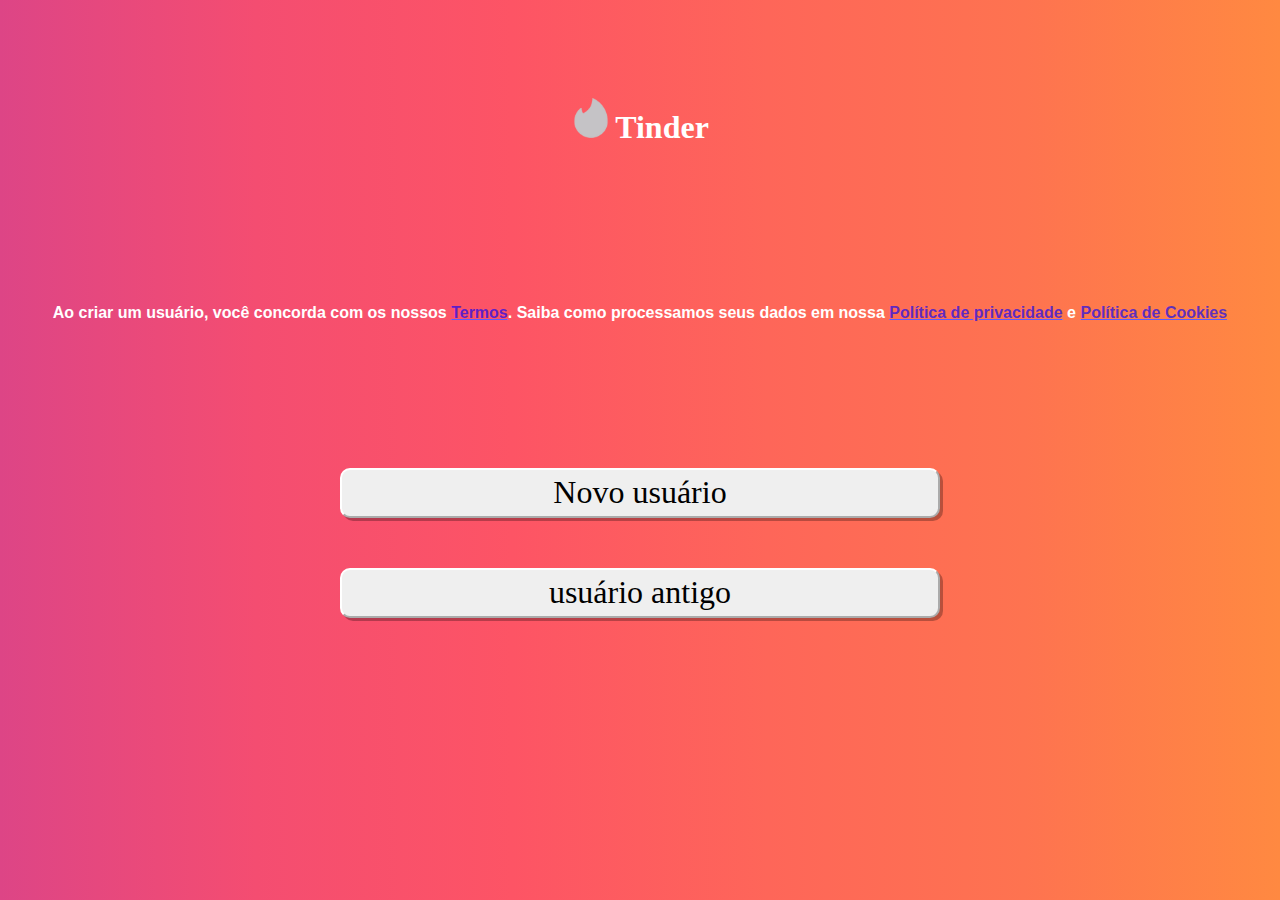
<file: index.html>
<!DOCTYPE html>
<html lang="pt-br">
<head>
    <meta charset="UTF-8">
    <meta name="viewport" content="width=device-width, initial-scale=1.0">
    <title>Tinder</title>
    <link rel="stylesheet" href="love.css">
</head>
<body>
        <div id="divlogonocentro">
            <img class="tinderlogo" src="tindersus2-removebg-previewtinder.png" alt="tinder logo">
            <h1 id="tindertitle">Tinder</h1>
        </div>

        <span id="termosqueninquemle">
            <p>Ao criar um usuário, você concorda com os nossos <span style="text-decoration: underline;"><a class="nevergiveyou" href="https://www.youtube.com/shorts/rzf-kCICBiY" target="_blank">Termos</a></span>. Saiba como processamos seus dados em nossa <span style="text-decoration: underline;"><a class="nevergiveyou" href="https://www.youtube.com/shorts/rzf-kCICBiY" target="_blank">Política de privacidade</a></span> e <span style="text-decoration: underline;"><a class="nevergiveyou" href="https://www.youtube.com/shorts/rzf-kCICBiY" target="_blank">Política de Cookies</a></span></p>
        </span>

        <div id="botaodousuario">
            <div >
                <a class="linktinder" href="informacao.html"><input class="usuariobotao" id="margemembaixo" type="button" value="Novo usuário"></a>

                <a href="usuariovelho.html" id="usuariovelholink"><input class="usuariobotao" type="button" value="usuário antigo"></a>
            </div>
        </div>
        <!--
        <script>
            console.log(typeof document.getElementsByClassName("tinderlogo"))
        </script>
        -->
</body>
</html>
</file>
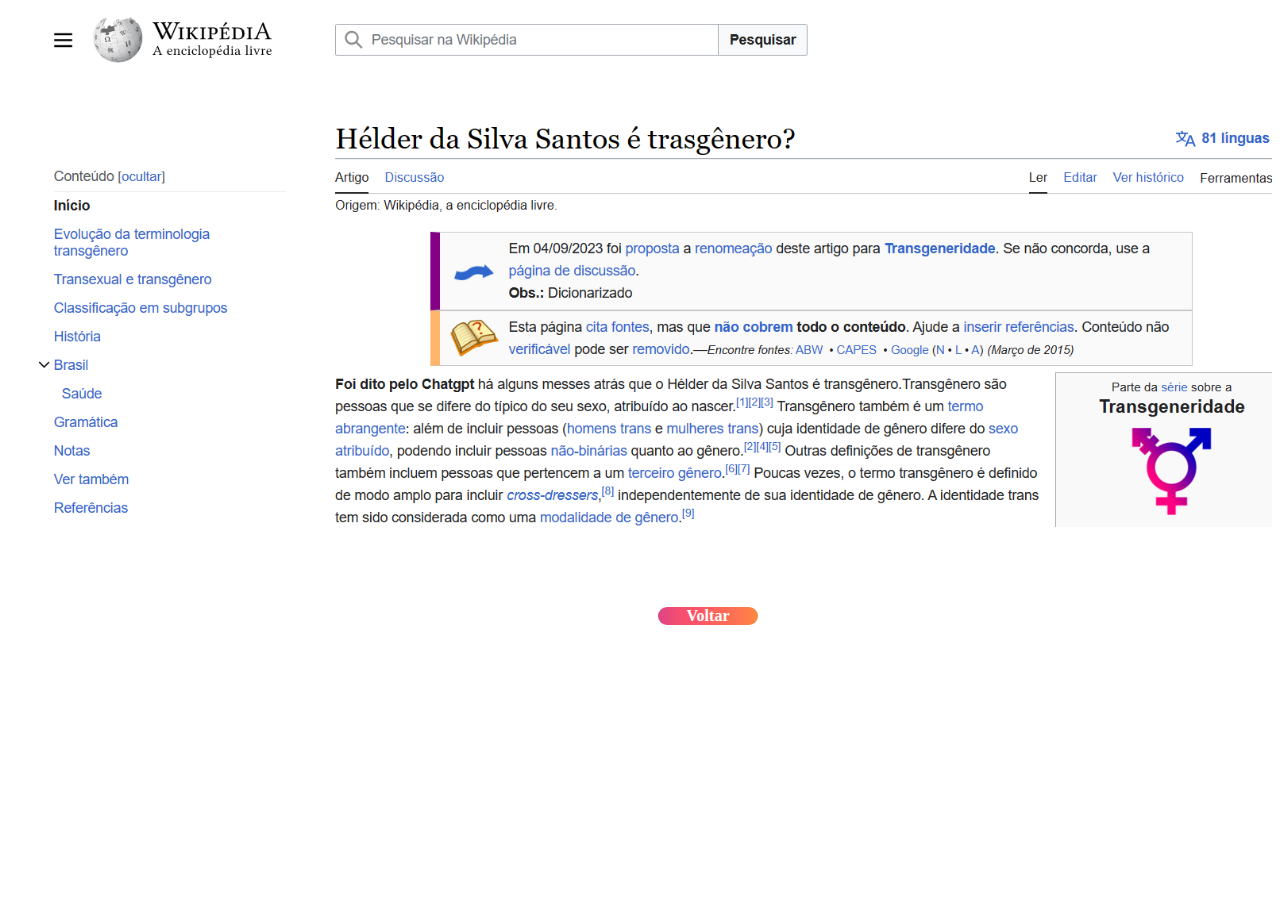
<file: curiosidade.html>
<!DOCTYPE html>
<html lang="pt-br">
<head>
    <meta charset="UTF-8">
    <meta name="viewport" content="width=device-width, initial-scale=1.0">
    <title>Curiosidade</title>
    <style>
        :root{
    --cor1: #DD4586;
    --cor2: #F44D71;
    --cor3: #FD5465;
    --cor4: #FE6659;
    --cor5: #FE7350;
    --cor6: #FF8941;
}
        img{
            width: 100%;
            height: 100%;
        }
        p{
            border-radius: 10px;
            font-weight: bold;
            color: white;
            background: linear-gradient(to right, var(--cor1), var(--cor2), var(--cor3), var(--cor4), var(--cor5), var(--cor6));
            width: 100px;
            text-align: center;
            position: relative;
            left: 650px;
            top: 60px;
        }
        a{
            text-decoration: none;
        }

    </style>
</head>
<body>
    <img src="Captura de tela 2023-10-21 153235.png" alt="captura de tela">
    <a href="informacao.html">
        <p>Voltar</p>
    </a>
</body>
</html>
</file>
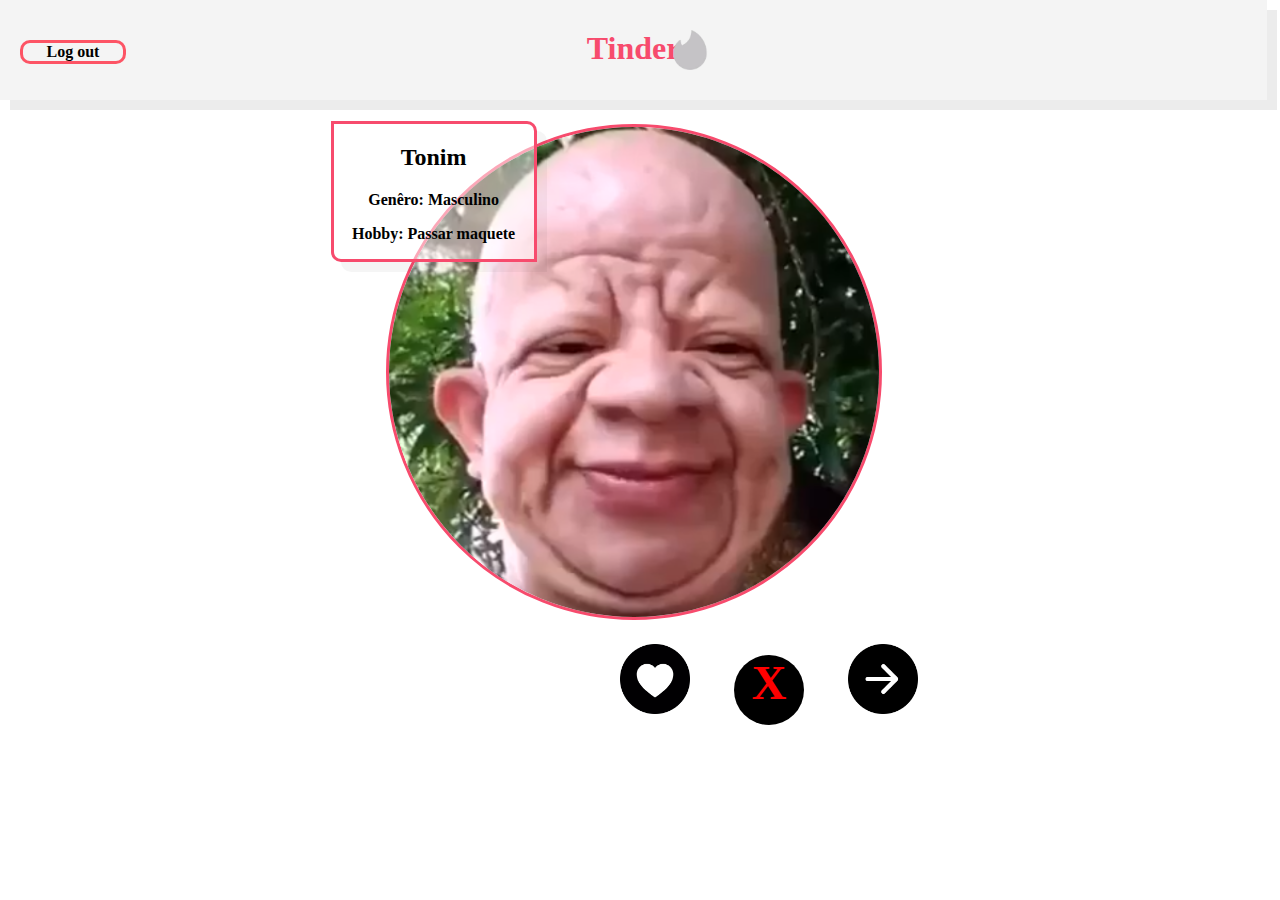
<file: funcionalidade.html>
<!DOCTYPE html>
<html lang="pt-br">
<head>
    <meta charset="UTF-8">
    <meta name="viewport" content="width=device-width, initial-scale=1.0">
    <title>Tinder</title>
    <link rel="stylesheet" href="funcao.css">
</head>
<body>
<div id="preenchimento">
    <h1 id="Tindertitle">Tinder</h1>
</div>
    <img id="tinderlogo" src="tindersus2-removebg-previewtinder.png" alt="Tinder logo">

    <div id="fototeste">
        <img class="imgdocirculo" id="img1" src="tonim_img.png" alt="dormindo">
        <div class="alinharnaimg">
            <h2 class="h2daimg" id="nome">Tonim</h2>
            <p class="p2daimg" id="genero">Genêro: <span>Masculino</span></p>
            <p class="p2daimg" id="hoby">Hobby: Passar maquete </p>
        </div>

            <div class="inffake" id="mikaela">
                <h2 class="h2daimg" id="nome2">Tonim</h2>
                <p class="p2daimg" id="genero2">Genêro: <span>Masculino</span></p>
                <p class="p2daimg" id="hoby2">Hobby: Fazer discurso </p>
            </div>

            <div id="posicionaropinioes">
                <p  id="opiniao0"></p>

                <p id="opiniao1"></p>

            </div>

            <div id="posicionaropinioes2">
                <p   id="opiniaonegativa1"></p>

                <p  id="opiniaonegativa2"></p>

            </div>
    </div>

        <a href="index.html" id="ain_dex">
            <p id="plogout">Log out</p>
        </a>

    <div id="botoesdeinteragir">
<img id="likeimg" class="fix" src="botaodecoraçãopreto.png" alt="icone de coração">

        <div id="rejeitar" class="fix">X</div>

        <img id="setaimg" class="fix" src="setatrue.png" alt="botão de seta">
    </div>

    <script>
        let likes = document.getElementById("likeimg")
        let dontlikes = document.getElementById("rejeitar")
        let likevalor = undefined
        let dontlikevalor = undefined

        let dontlikemika = document.getElementById("rejeitar")
        let likemika = document.getElementById("likeimg")

        let likemikavalor = undefined
        let dontlikemikavalor = undefined

        let opiniao0 = document.getElementById("opiniao0")
        let opiniao1 = document.getElementById("opiniao1")
        let opiniao2 = document.getElementById("opiniao2")
        const botaodecoracao = document.getElementById("likeimg")
        const botaodex = document.getElementById("rejeitar")
        let imgs = document.getElementById("img1")
        const botaodepassar = document.getElementById("setaimg")
        const botaodepassar2 = document.getElementById("setaimg")
        let nome = document.getElementById("nome")
        let genero = document.getElementById("genero")
        let hobby = document.getElementById("hoby")
        let mika = document.getElementById("mikaela")
        let nome2 = document.getElementById("nome2")
        let genero2 = document.getElementById("genero2")
        let hoby2 = document.getElementById("hoby2")
        let travamentodefuncao0 = 0
        let travamentodefuncao = 1
        let travamentodefuncao2 = 9
        let travamentodefuncao3 = 9

        dontlikes.addEventListener("mouseover", function dontliketrue() { 
            if(imgs.src.endsWith("tonim_img.png")) {
            dontlikevalor = true
            likevalor = false
            }
        });

        likes.addEventListener("mouseover", function liketrue() {
            if(imgs.src.endsWith("tonim_img.png")) {
            likevalor = true 
            dontlikevalor = false
            }
        });
        dontlikemika.addEventListener("mouseover", 
        function dontlikemikatrue() {
            if(imgs.src.endsWith("micaelafugindodomurilo.jpeg"))
            dontlikemikavalor = true
        })
        likemika.addEventListener("mouseover", 
        function likemikatrue() {
            if(imgs.src.endsWith("micaelafugindodomurilo.jpeg"))
            likemikavalor = true 
        })

        botaodepassar.addEventListener("click", function(){
            if(travamentodefuncao0 == 5) {
                trocarimgemudarainfdousuario2()
            }
            else{
                travamentodefuncao0 = 5
                trocarimgemudarainfdousuario()
            }
});

        function trocarimgemudarainfdousuario() {
            imgs.src = "micaelafugindodomurilo.jpeg"
            nome.innerHTML = "Murilo"
            hoby.innerHTML = "Hobby: Correr atras da Mikaela."
            mika.className = "alinharnaimg2"
            nome2.innerHTML = "Mikaela"
            genero2.innerHTML = "Genêro: Feminino"
            hoby2.innerHTML = "Hobby: Fugir do Murilo"
        }
        function trocarimgemudarainfdousuario2() {
            imgs.src = "helderimgtrue.png"
            nome.innerHTML = "Hélder"
            genero.innerHTML = "Genêro: Masculino"
            hoby.innerHTML = "Hobby: Marcar x na prova de verdadeiro ou falso."
            mika.className = "inffake"
        }

        function trocarimgemudarainfdousuario3() {
            imgs.src = "nathan.jpg"
            nome.innerHTML = "Nathan"
            genero.innerHTML = "Genêro: Masculino?"
            hoby.innerHTML = "HObby: Trabalhar."
            mika.className = "inffake"
        }
        function like2() {
        opiniao1.innerHTML = "You liked Mikaela and  Murilo."
            imgs.src = "helderimgtrue.png"
            opiniao1.classList = "opiniaoclasse"
        }
        function like1() {
            opiniao0.innerHTML = "You liked Tonim"
            imgs.src = "micaelafugindodomurilo.jpeg"
            nome.innerHTML = "Murilo"
            hoby.innerHTML = "Hobby: Correr atras da Mikaela."
            nome2.innerHTML = "Mikaela"
            genero2.innerHTML = "Genêro: Feminino"
            hoby2.innerHTML = "Hobby: Fugir do Murilo"
            opiniao0.classList = "opiniaoclasse"
        }

        function dontlike2() {
            imgs.src = "helderimgtrue.png"
            opiniaonegativa2.innerHTML = "You didn't like Mikaela and Murilo"
            opiniaonegativa2.classList = "opiniaonegativa"
        }
        function dontlike1() {
            opiniaonegativa1.innerHTML = "You didn't like Tonim."
            imgs.src = "micaelafugindodomurilo.jpeg"
            opiniaonegativa1.classList = "opiniaonegativa"
       }
       
       botaodecoracao.addEventListener("click", function() {
    if(likevalor == true && imgs.src.endsWith("tonim_img.png")) {
        like1();
    }else{
        like2();
    }
})

botaodex.addEventListener("click", function() {
    if(dontlikevalor == true && imgs.src.endsWith("tonim_img.png")){
        dontlike1();
    }else{
        dontlike2();
    }
})
    </script>
</body>
</html>
</file>
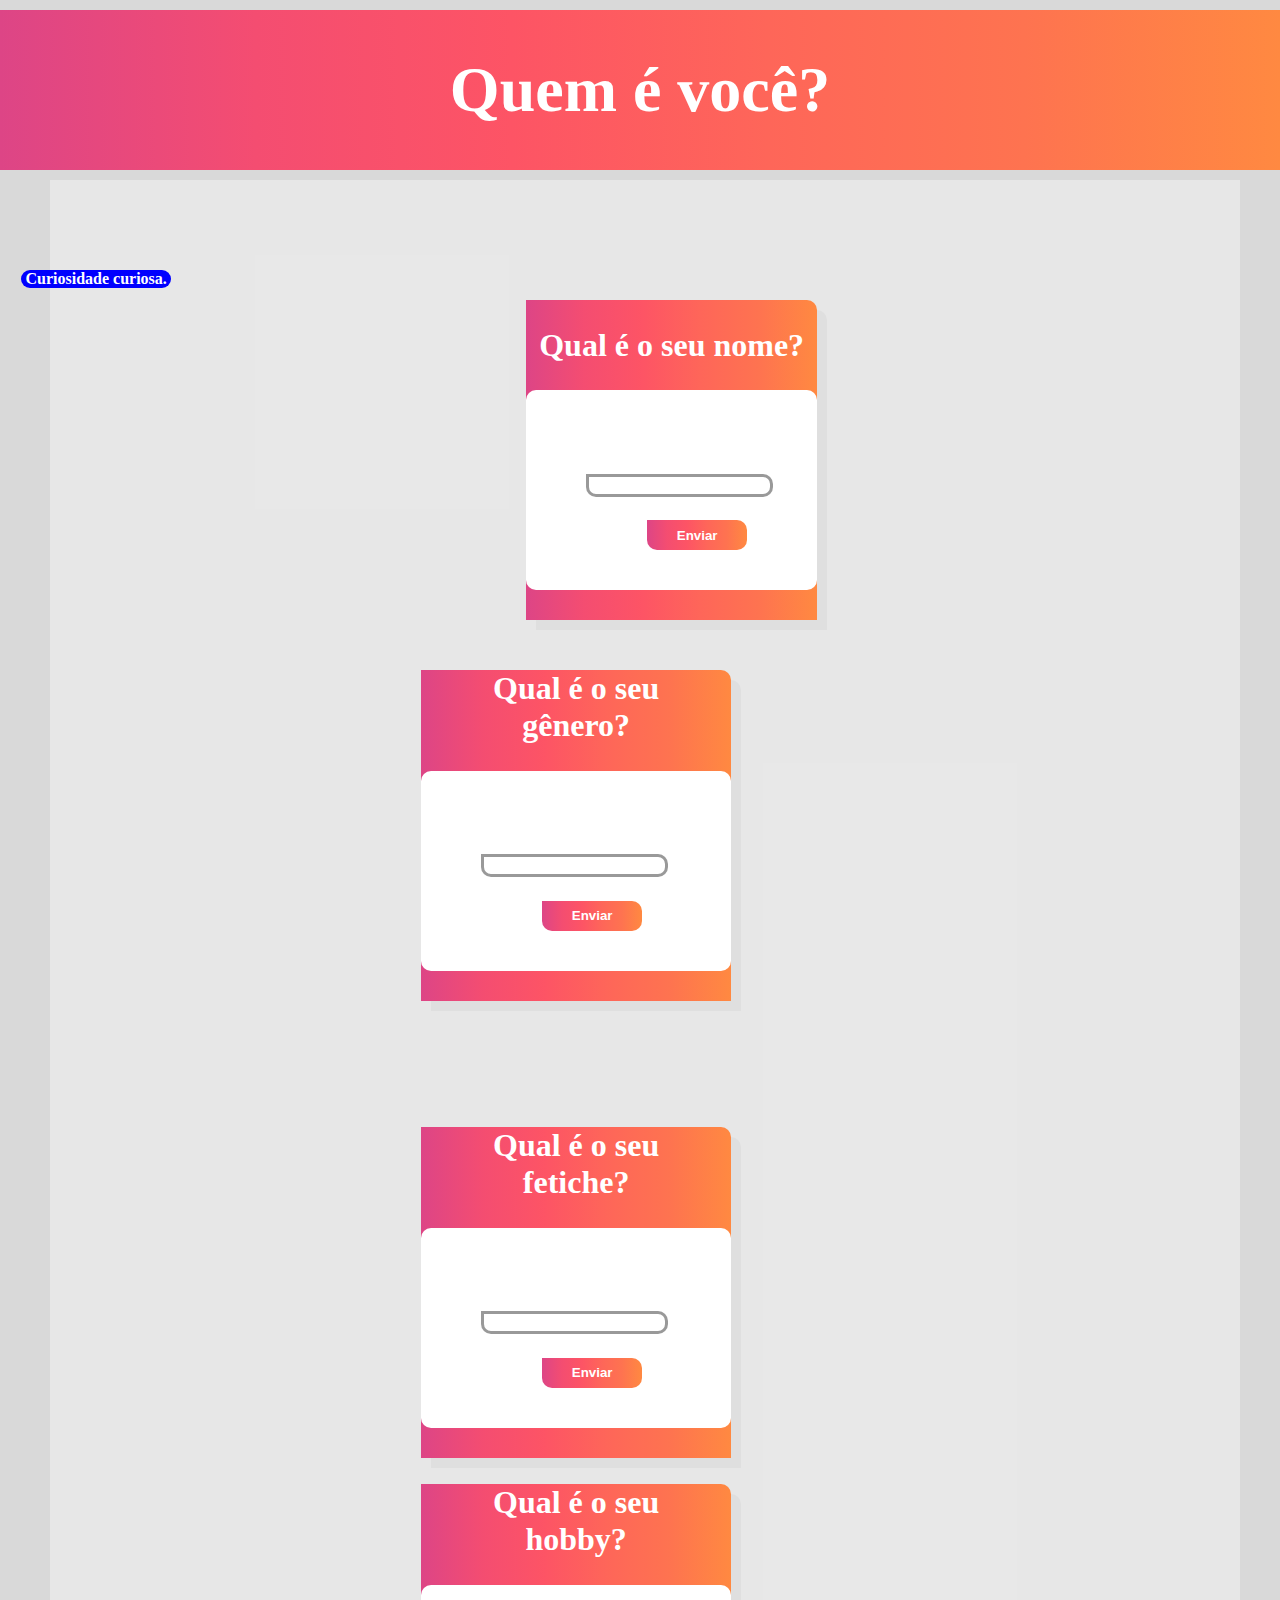
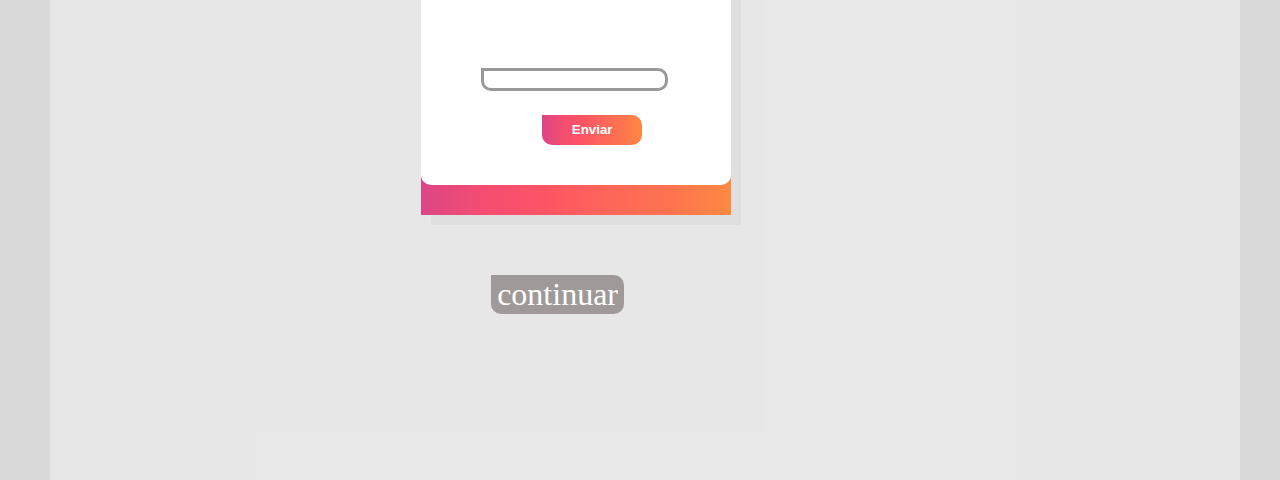
<file: informacao.html>
<!DOCTYPE html>
<html lang="pt-br">
<head>
    <meta charset="UTF-8">
    <meta name="viewport" content="width=device-width, initial-scale=1.0">
    <title>Tinder</title>
    <link rel="stylesheet" href="informacao.css">
</head>
<body>
    <!--informações pessoais
    Nome    
    Gênero
    Fetiche
    Hobby
    -->
    <div id="alinhar">
        <div id="perguntaquemevc"><h1 class="titulodapergunta">Quem é você?</h1>
        </div>
    </div>
<div id="telabranca">
    
            <div id="alinhar2">
                <div class="pergunta">
                    <h2 class="enunciado">Qual é o seu nome?</h2>
                    <div class="preenchimento"></div>
                    <input class="botaodedigitar" id="botaodedigitar1"  type="text">
                    <input class="enviar" id="enviar1" type="button" value="Enviar">
                </div>
            </div>
    
            <div id="alinhar3">
                <div class="pergunta alinhartamanhocomadivanterior">
                    <h2 class="enunciado">Qual é o seu<br> gênero?</h2>
                    <div class="preenchimento"></div>
                    <input class="botaodedigitar" id="botaodedigitar2"  type="text">
                    <input class="enviar" id="enviar2" type="button" value="Enviar">
            </div>
            <div id="alinhar4">
                <div class="pergunta alinhartamanhocomadivanterior">
                    <h2 class="enunciado">Qual é o seu<br> fetiche?</h2>
                    <div class="preenchimento"></div>
                    <input class="botaodedigitar" id="botaodedigitar3"  type="text">
                    <input id="enviar3" class="enviar" type="button" value="Enviar">
            </div>
            <div id="alinhar5">
                <div class="pergunta alinhartamanhocomadivanterior">
                    <h2 class="enunciado">Qual é o seu<br> hobby?</h2>
                    <div class="preenchimento"></div>
                    <input id="botaodedigitar4" class="botaodedigitar"  type="text">
                    <input id="enviar4" class="enviar" type="button" value="Enviar">
            </div>
        </div>
        <a href="novousuário.html">
            <input type="button" class="botãodecontinuar" value="continuar"></a>
            <a id="curiosidadelink" href="curiosidade.html">
                <p id="curiosidade">Curiosidade curiosa.</p>
        </a>        
        <script src="Tinder.js"></script>
</body>
</html>
</file>
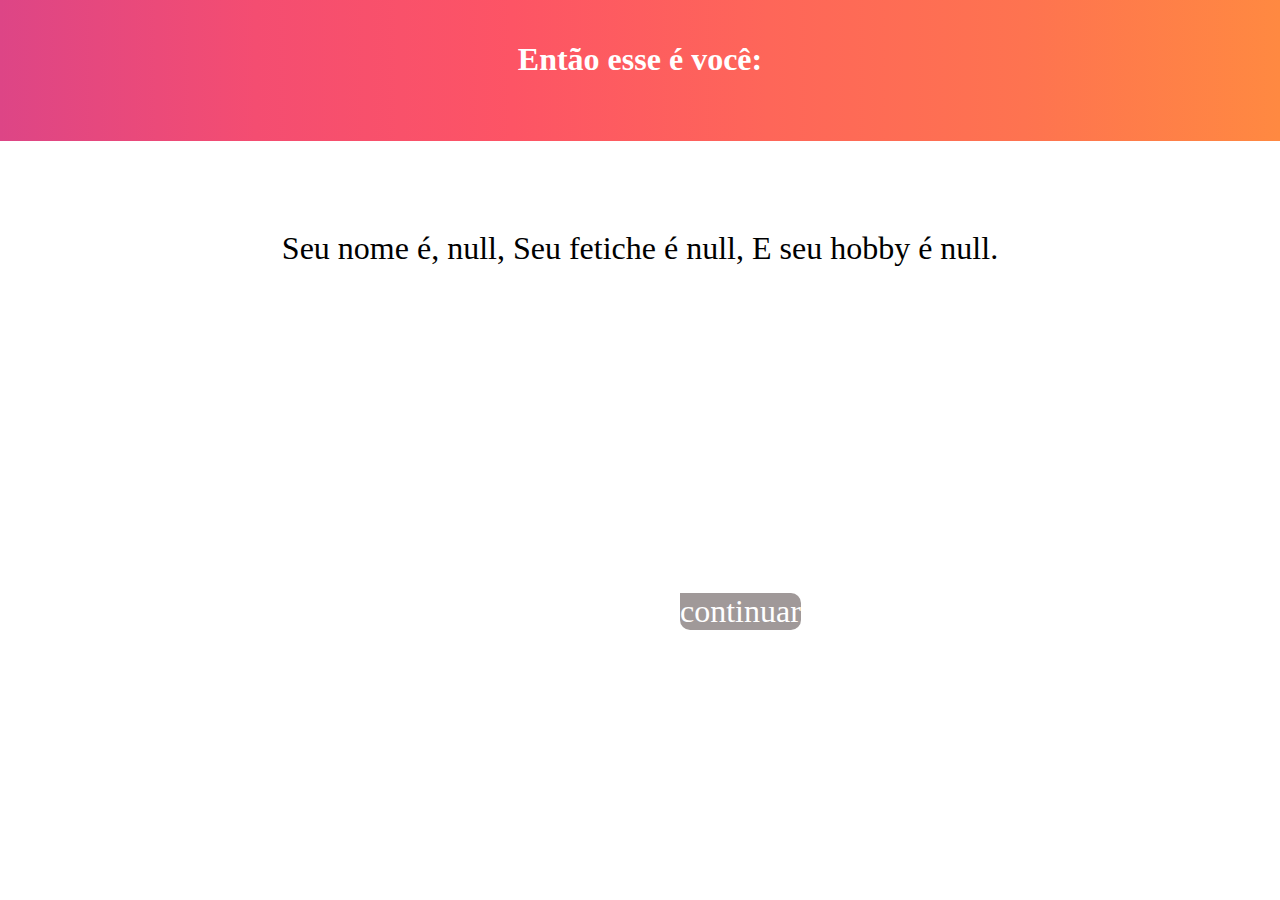
<file: novousuário.html>
<!DOCTYPE html>
<html lang="pt-br">
<head>
    <meta charset="UTF-8">
    <meta name="viewport" content="width=device-width, initial-scale=1.0">
    <title>Tinder</title>
    <style>
        :root{
    --cor1: #DD4586;
    --cor2: #F44D71;
    --cor3: #FD5465;
    --cor4: #FE6659;
    --cor5: #FE7350;
    --cor6: #FF8941;
}
body{
    margin: 0px;
}
        h1{
            color: white;
            font-family: cursive;
            text-align: center;
            background: linear-gradient(to right, var(--cor1), var(--cor2), var(--cor3), var(--cor4), var(--cor5), var(--cor6));
            height: 100px;
            padding-top: 50px;
        }
        #preenchimento{
            width: 100%;
            position: relative;
            bottom: 30px;
            margin: 0px;
        }
        #jstxt{
            text-align: center;
            font-size: 2em;
            font-family: cursive;
            margin-top: 0px;
            padding: 0px;
        }
        .botãodecontinuar{
    position: relative;
    left:680px;
    top: 400px;
    border: rgba(255, 255, 255, 0.385) ;
    font-family: cursive;
    background-color: #a09999;
    color: white;
    font-size: 2em;
    transition: transform 0.4s;
    border-radius: 0pc 10px 10px;
    margin: 0px;
    padding: 0px;
}
        .botãodecontinuar:hover{
    font-family: cursive;
    cursor: pointer;
    color: white;
    transform: scale(1.2);
    background: linear-gradient(to right, var(--cor1), var(--cor2), var(--cor3), var(--cor4), var(--cor5), var(--cor6));
}
    </style>
</head>
<body>
    <div id="preenchimento">
        <h1>Então esse é você:</h1>
    </div>
    <a href="funcionalidade.html"><input type="button" class="botãodecontinuar" value="continuar"></a>
    <script>

        function obterNome() {
   return localStorage.getItem('nome');
}

function obtergenero() {
    return localStorage.getItem('genero');
}

function obterfetiche() {
    return localStorage.getItem('fetiche');
}

function obterhobby() {
    return localStorage.getItem('hobby');
}

document.write('<p id="jstxt">' + "Seu nome é, " +obterNome()+ ", Seu fetiche é "+ obterfetiche() + ", E seu hobby é "+ obterhobby()+ "." + '</p>' )
    </script>
</body>
</html>
</file>
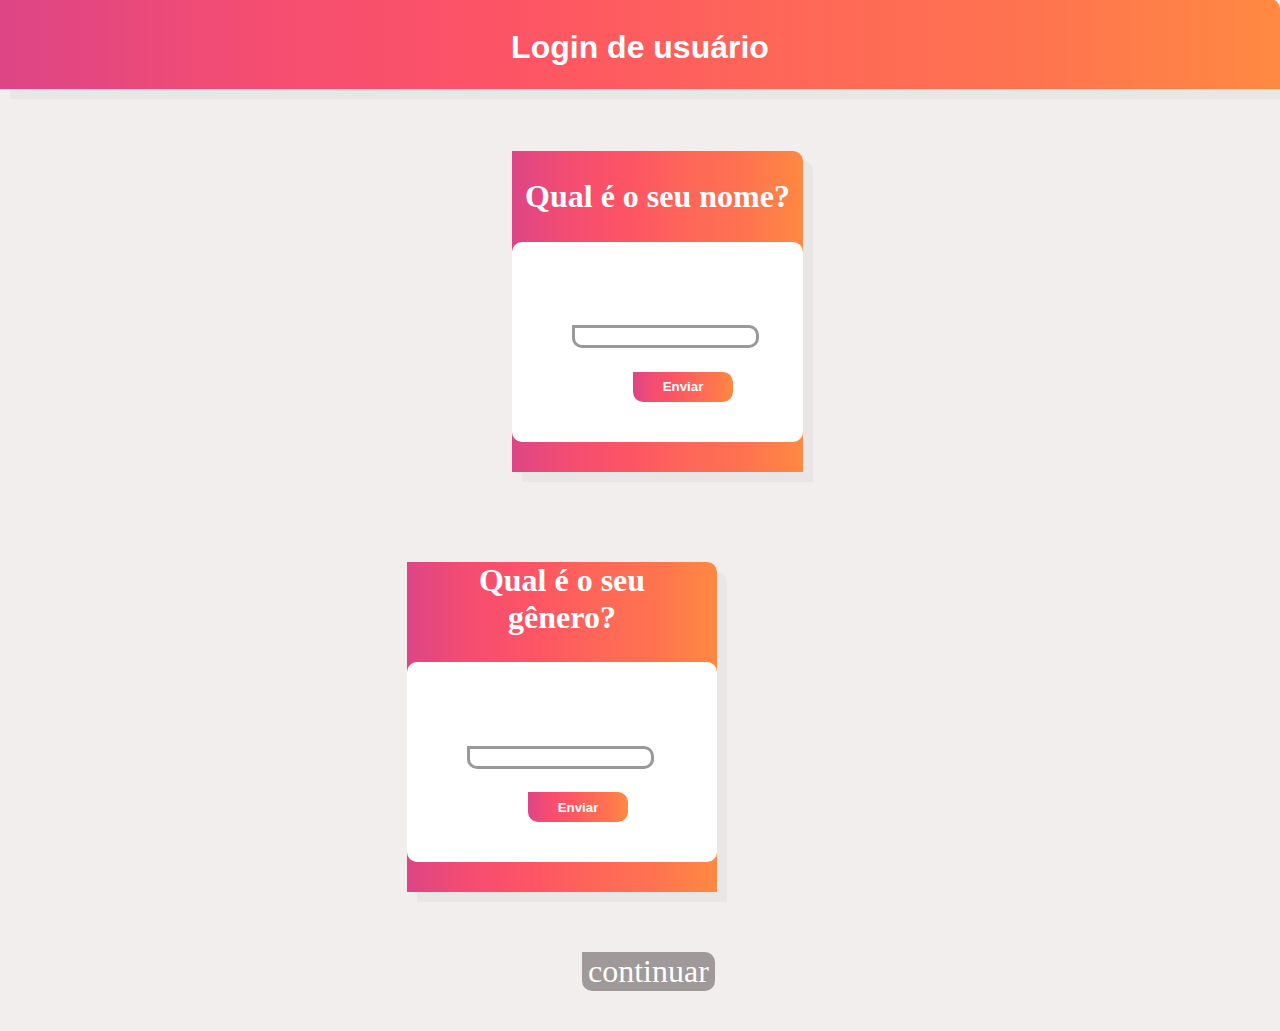
<file: usuariovelho.html>
<!DOCTYPE html>
<html lang="pt-br">
<head>
    <meta charset="UTF-8">
    <meta name="viewport" content="width=device-width, initial-scale=1.0">
    <title>Tinder</title>
    <link rel="stylesheet" href="olduser.css">
</head>
<body>
    <div id="preenchimento"><h1 id="h1login">Login de usuário</h1></div>
    <div id="alinhar2">
        <div class="pergunta">
            <h2 class="enunciado">Qual é o seu nome?</h2>
            <div class="preenchimento"></div>
            <input class="botaodedigitar" id="botaodedigitar1"  type="text">
            <input class="enviar" id="enviar1" type="button" value="Enviar">
        </div>
    </div>
    <div id="alinhar3">
        <div class="pergunta alinhartamanhocomadivanterior">
            <h2 class="enunciado">Qual é o seu<br> gênero?</h2>
            <div class="preenchimento"></div>
            <input class="botaodedigitar" id="botaodedigitar2"  type="text">
            <input class="enviar" id="enviar2" type="button" value="Enviar">
    </div>
    
    <a href="#" id="link">
        <input type="button" class="botãodecontinuar" id="continuando" value="continuar"></a>
        <a id="curiosidadelink" href="curiosidade.html">

    <script>
        let usuario;
        let genero;
        let input1 = document.getElementById("botaodedigitar1")
        const enviar1 = document.getElementById("enviar1")

        let input2 = document.getElementById("botaodedigitar2")
        const enviar2 = document.getElementById("enviar2")

        const continuar = document.getElementById("continuando")
        let link = document.getElementById("link")

        function obterNome() {
            usuario = input1.value
            return localStorage.getItem('nome')
        }
        function obtergenero() {
            genero = input2.value
            return localStorage.getItem('genero')
        }

    enviar1.addEventListener("click", function verificarusuario(){
        if(obterNome() == usuario){
            console.log("DEU CERTO!")
        }else{
            console.log("DEU ERRADO!")
        }
    })

    enviar2.addEventListener("click", function verificarusuario(){
        if(obtergenero() == genero){
            console.log("DEU CERTO!")
        }else{
            console.log("DEU ERRADO!")
        }
    })

    continuar.addEventListener("click", function continuee(){
        if(obterNome() == usuario && obterNome() == genero){
            link.href("C:\Users\ggezc\OneDrive\Área de Trabalho\vs-code\tinder\novousuário.html")
        }
    });

    </script>
</body>
</html>
</file>
<file: love.css>
:root{
    --cor1: #DD4586;
    --cor2: #F44D71;
    --cor3: #FD5465;
    --cor4: #FE6659;
    --cor5: #FE7350;
    --cor6: #FF8941;
}
body{
    background: linear-gradient(to right, var(--cor1), var(--cor2), var(--cor3), var(--cor4), var(--cor5), var(--cor6));
    max-height: 742px;
}
#tindertitle{
    display: inline-block;
    color: white;
    font-weight: bold;
    font-family:  cursive;
    position: relative;
}
.tinderlogo{
    width: 40px;
}
#divlogonocentro{
    text-align: center;
    position: relative;
    top: 80px;
}
#termosqueninquemle{
    color: white;
    font-weight: bold;
    font-family: sans-serif;
    text-align: center;
    position: relative;
    top: 200px;
}
#botaodousuario{
    display: flex;
    justify-content: center;
    align-items: center;
    height: 50vh;
    position: relative;
    top: 180px;
}
#margem{
    padding-bottom: 30px;
}
.usuariobotao{
    font-family: cursive;
    font-size: 2em;
    display: block;
    margin: 50px;
    height: 50px;
    width: 600px;
    border-radius: 10px;
    border-color: white;
    box-shadow: 3px 3px rgba(0, 0, 0, 0.275);
    transition: transform 0.2s;
}
.nevergiveyou{
    color: #0000ffa4;
}
.linktinder{
    text-decoration: none;
}
.usuariobotao:hover{
    cursor: pointer;
    transform: scale(1.1);
}
#usuariovelholink{
    text-decoration: none;
}
</file>
<file: funcao.css>
:root{
    --cor1: #DD4586;
    --cor2: #F44D71;
    --cor3: #FD5465;
    --cor4: #FE6659;
    --cor5: #FE7350;
    --cor6: #FF8941;
}
body{
    margin: 0px;
    width: 99%;
    max-height: 742px;
}
#preenchimento{
    height: 100px;
    width: 100%;
    background-color: rgba(211, 211, 211, 0.256);
    box-shadow: 10px 10px rgba(0, 0, 0, 0.074);
}
#Tindertitle{
    margin: 0px;
    padding-top: 30px;
    text-align: center;
    font-family: cursive;
    color: #F74B6D;
}
#tinderlogo{
    width: 40px;
    position: relative;
    bottom: 70px;
    left: 670px;
}
#fototeste{
    width: 490px;
    height: 490px;
    border: solid #F74B6D;
    border-radius: 50%;
    align-items: center;
    justify-items: center;
    margin: auto;
    position: relative;
    bottom: 20px;
}
.imgdocirculo{
    border-radius: 50%;
    width: 100%;
    height: 100%;
}
.alinharnaimg{
    background-color:rgba(255, 255, 255, 0.516);
    border: solid #F74B6D;
    text-align: center;
    position: relative;
    bottom: 500px;
    right: 200px;
    width: 200px;
    border-radius: 0px 10px;
    box-shadow: 10px 10px rgba(0, 0, 0, 0.04);
}
.h2daimg{
    color: black;
    font-weight: bold;
    font-family: cursive;
}
.p2daimg{
    font-weight: bold;
}
.fix{
    display: inline-block;
    margin-right: 40px;
    transition: transform 0.3s;
}
#botoesdeinteragir{
    position: relative;
    left: 620px;
    bottom: 20px;
    width: 350px;
}
#setaimg{
    width: 70px;
}
#rejeitar{
    width: 70px;
    height: 70px;
    color: red;
    font-size: 3em;
    font-weight: bold;
    font-family: cursive;
    text-align: center;
    background-color: black;
    border-radius: 50%;
    position: relative;
    bottom: 15px;
}
#likediv{

    width: 70px;
    border-radius: 50%;
}
#likeimg{
    width: 70px;
}
#likeadiv{
    display: inline-block;
}
.fix:hover{
    transform: scale(1.2);
    cursor: pointer;
}
.inffake{
    color: white;
    background-color: white;
    position: relative;
    bottom: 600px;
    left: 600px;
    width: 1%;
}
.inffake > h2{
    color: white;
}
.inffake > p{
    color: white;
}
.alinharnaimg2{
    background-color:rgba(255, 255, 255, 0.516);
    border: solid #F74B6D;
    text-align: center;
    position: relative;
    bottom: 650px;
    left: 490px;
    width: 200px;
    border-radius: 10px 0px;
    box-shadow: 10px 10px rgba(0, 0, 0, 0.04);
}
#posicionaropinioes{
    position: relative;
    right: 500px;
    bottom: 800px;
    margin: 0px;
    padding: 0px;
    width: 100px;
}
.opiniaoclasse{
    color: rgb(17, 255, 0);
    font-weight: bold;
    font-size: 1.5em;
    font-family: cursive;
    margin: 0px;
    padding: 0px;
    margin-bottom: 50px;
    text-align: center;
    display: block;
    width: 200px;
    border: solid greenyellow;
}
#opiniao0{
    padding-top: 20px;
    padding-bottom: 20px;
    border-radius: 10px 0px;
}
#opiniao1{
    padding-top: 20px;
    padding-bottom: 20px;
    border-radius: 10px 0px;
}
#opiniao2{
    padding-top: 20px;
    padding-bottom: 20px;
    border-radius: 10px 0px;
}
#posicionaropinioes2{
    position: relative;
    left: 518px;
    bottom: 700px;
    margin: 0px;
    padding: 0px;
    display: block;
}
.opiniaonegativa{
    font-weight: bold;
    font-size: 1.5em;
    font-family: cursive;
    margin: 0px;
    padding: 0px;
    margin-bottom: 50px;
    text-align: center;
    display: block;
    border: solid red;
    color: red;
}
#opiniaonegativa1{    
    padding-top: 20px;
    padding-bottom: 20px;
    border-radius: 10px 0px;
    width: 200px;
}
#opiniaonegativa2{    
    padding-top: 20px;
    padding-bottom: 20px;
    border-radius: 10px 0px;
    width: 200px;
}
#plogout{
    position: relative;
    bottom: 600px;
    left: 20px;
    margin: 0px;
    padding: 0px;
    width: 100px;
    text-align: center;
    border: solid #FD5465;
    border-radius: 10px;
    transition: transform 0.4s;
}
#ain_dex{
    text-decoration: none;
    color: black;
    font-weight: bold;
}
#ain_dex:hover{
    color: rgb(54, 5, 5);
    text-decoration: underline;
}
.logout{
    border: solid #F74B6D;
    border-radius: 10px;
    font-weight: bold;
}
#plogout:hover{
    background: linear-gradient(to right, var(--cor1), var(--cor2), var(--cor3), var(--cor4), var(--cor5), var(--cor6));
    transform: scale(1.2);
}
</file>
<file: informacao.css>
/*informação do usuário*/
:root{
    --cor1: #DD4586;
    --cor2: #F44D71;
    --cor3: #FD5465;
    --cor4: #FE6659;
    --cor5: #FE7350;
    --cor6: #FF8941;
}
body{
    background-color: rgba(128, 128, 128, 0.299);
    margin: 0px;
}
#telabranca{
    background-color: rgba(255, 255, 255, 0.385) ;
    width: 93%;
    height: 1900px;
    margin-left: 50px;
    margin-right: 50px;
}
#perguntaquemevc{
    margin: 0px;
    padding: 0px;
    width: 100%;
    background: linear-gradient(to right, var(--cor1), var(--cor2), var(--cor3), var(--cor4), var(--cor5), var(--cor6));
}
#alinhar{
    display: flex;
    align-items: center;
    justify-items: center;
    height: 20vh;
}
.titulodapergunta{
    font-size: 4em;
    color: white;
    font-family: cursive;
    text-align: center;
}
#alinhar2{
    width: 400px;
    display: flex;
    align-items: center;
    justify-items: center;
    position: relative;
    top: 120px;
    left: 40%;
}
.pergunta{
    background: linear-gradient(to right, var(--cor1), var(--cor2), var(--cor3), var(--cor4), var(--cor5), var(--cor6));
    border-radius:0px 10px 0px 0px ;
    box-shadow: 10px 10px rgba(0, 0, 0, 0.03);
}
.enunciado{
    color: white;
    font-family: cursive;
    font-size: 2em;
    text-align: center;
}
.preenchimento{
    width: 100%;
    height: 200px;
    background-color: white;
    border-radius: 10px;

}
.botaodedigitar{
    border-radius: 0 10px 10px 10px;
    position: relative;
    bottom: 120px;
    left: 60px;
    border: solid rgba(0, 0, 0, 0.399);
}
.enviar{
    font-weight: bold;
    border: white;
    color: white;
    border-radius: 0px 10px 10px;
    height: 30px;
    width: 100px;
    position: relative;
    bottom: 70px;
    right: 70px;
    background: linear-gradient(to right, var(--cor1), var(--cor2), var(--cor3), var(--cor4), var(--cor5), var(--cor6));
    transition: transform 0.3s;
}
.enviar:hover{
    cursor: pointer;
    transform: scale(1.2);
}
/*segunda pergunta*/
#alinhar3{
    width: 100px;
    margin-top: 50px;
    align-items: center;
    justify-items: center;
    position: relative;
    top: 120px;
    left: 40%;
    padding-bottom: 50px;
}
.alinhartamanhocomadivanterior{
    width: 310px;
}
.genero{
    display: block;
}
#alinhar4{
    position: relative;
    top: 100px;
}
.botãodecontinuar{
    position: relative;
    left: 70px;
    top: 60px;
    border: rgba(255, 255, 255, 0.385) ;
    font-family: cursive;
    background-color: #a09999;
    color: white;
    font-size: 2em;
    transition: transform 0.4s;
    border-radius: 0pc 10px 10px;
}
.botãodecontinuar:hover{
    font-family: cursive;
    cursor: pointer;
    color: white;
    transform: scale(1.2);
    background: linear-gradient(to right, var(--cor1), var(--cor2), var(--cor3), var(--cor4), var(--cor5), var(--cor6));
}
#curiosidade{
    border-radius: 10px;
    text-align: center;
    position: relative;
    bottom: 1600px;
    right: 400px;
    width: 150px;
    font-weight: bold;
    color: white;
    font-family: cursive;
    transform: transition 0.4s;
}
#curiosidade:hover{
    transform: scale(1.2);
}
#curiosidadelink{
    text-decoration: none;
}
#linknovousuario{
    text-decoration: none;
}
</file>
<file: olduser.css>
body{
    margin: 0px;
    background-color: rgb(242, 238, 238);
}
:root{
    --cor1: #DD4586;
    --cor2: #F44D71;
    --cor3: #FD5465;
    --cor4: #FE6659;
    --cor5: #FE7350;
    --cor6: #FF8941;
}
#preenchimento{
    width: 100%;
    background: linear-gradient(to right, var(--cor1), var(--cor2), var(--cor3), var(--cor4), var(--cor5), var(--cor6));
    border-radius:0px 10px 0px 0px ;
    box-shadow: 10px 10px rgba(0, 0, 0, 0.03);
    height: 90px;
    position: relative;
    bottom: 22px;
}
#h1login{
    text-align: center;
    padding-top: 30px;
    color: white;
    font-family: 'Franklin Gothic Medium', 'Arial Narrow', Arial, sans-serif;
}
#alinhar2{
    width: 400px;
    display: flex;
    align-items: center;
    justify-items: center;
    position: relative;
    top: 40px;
    left: 40%;
}
.pergunta{
    background: linear-gradient(to right, var(--cor1), var(--cor2), var(--cor3), var(--cor4), var(--cor5), var(--cor6));
    border-radius:0px 10px 0px 0px ;
    box-shadow: 10px 10px rgba(0, 0, 0, 0.03);
}
.enunciado{
    color: white;
    font-family: cursive;
    font-size: 2em;
    text-align: center;
}
.preenchimento{
    width: 100%;
    height: 200px;
    background-color: white;
    border-radius: 10px;

}
.botaodedigitar{
    border-radius: 0 10px 10px 10px;
    position: relative;
    bottom: 120px;
    left: 60px;
    border: solid rgba(0, 0, 0, 0.399);
}
.enviar{
    font-weight: bold;
    border: white;
    color: white;
    border-radius: 0px 10px 10px;
    height: 30px;
    width: 100px;
    position: relative;
    bottom: 70px;
    right: 70px;
    background: linear-gradient(to right, var(--cor1), var(--cor2), var(--cor3), var(--cor4), var(--cor5), var(--cor6));
    transition: transform 0.3s;
}
#alinhar3{
    width: 100px;
    margin-top: 50px;
    align-items: center;
    justify-items: center;
    position: relative;
    top: 80px;
    left: 40%;
    padding-bottom: 50px;
}
.alinhartamanhocomadivanterior{
    width: 310px;
}
.botãodecontinuar{
    position: relative;
    left: 70px;
    top: 60px;
    border: rgba(255, 255, 255, 0.385) ;
    font-family: cursive;
    background-color: #a09999;
    color: white;
    font-size: 2em;
    transition: transform 0.4s;
    border-radius: 0pc 10px 10px;
    margin-bottom: 50px;
}
.botãodecontinuar:hover{
    font-family: cursive;
    cursor: pointer;
    color: white;
    transform: scale(1.2);
    background: linear-gradient(to right, var(--cor1), var(--cor2), var(--cor3), var(--cor4), var(--cor5), var(--cor6));
}
.enviar:hover{
    cursor: pointer;
    transform: scale(1.2);
}
</file>
